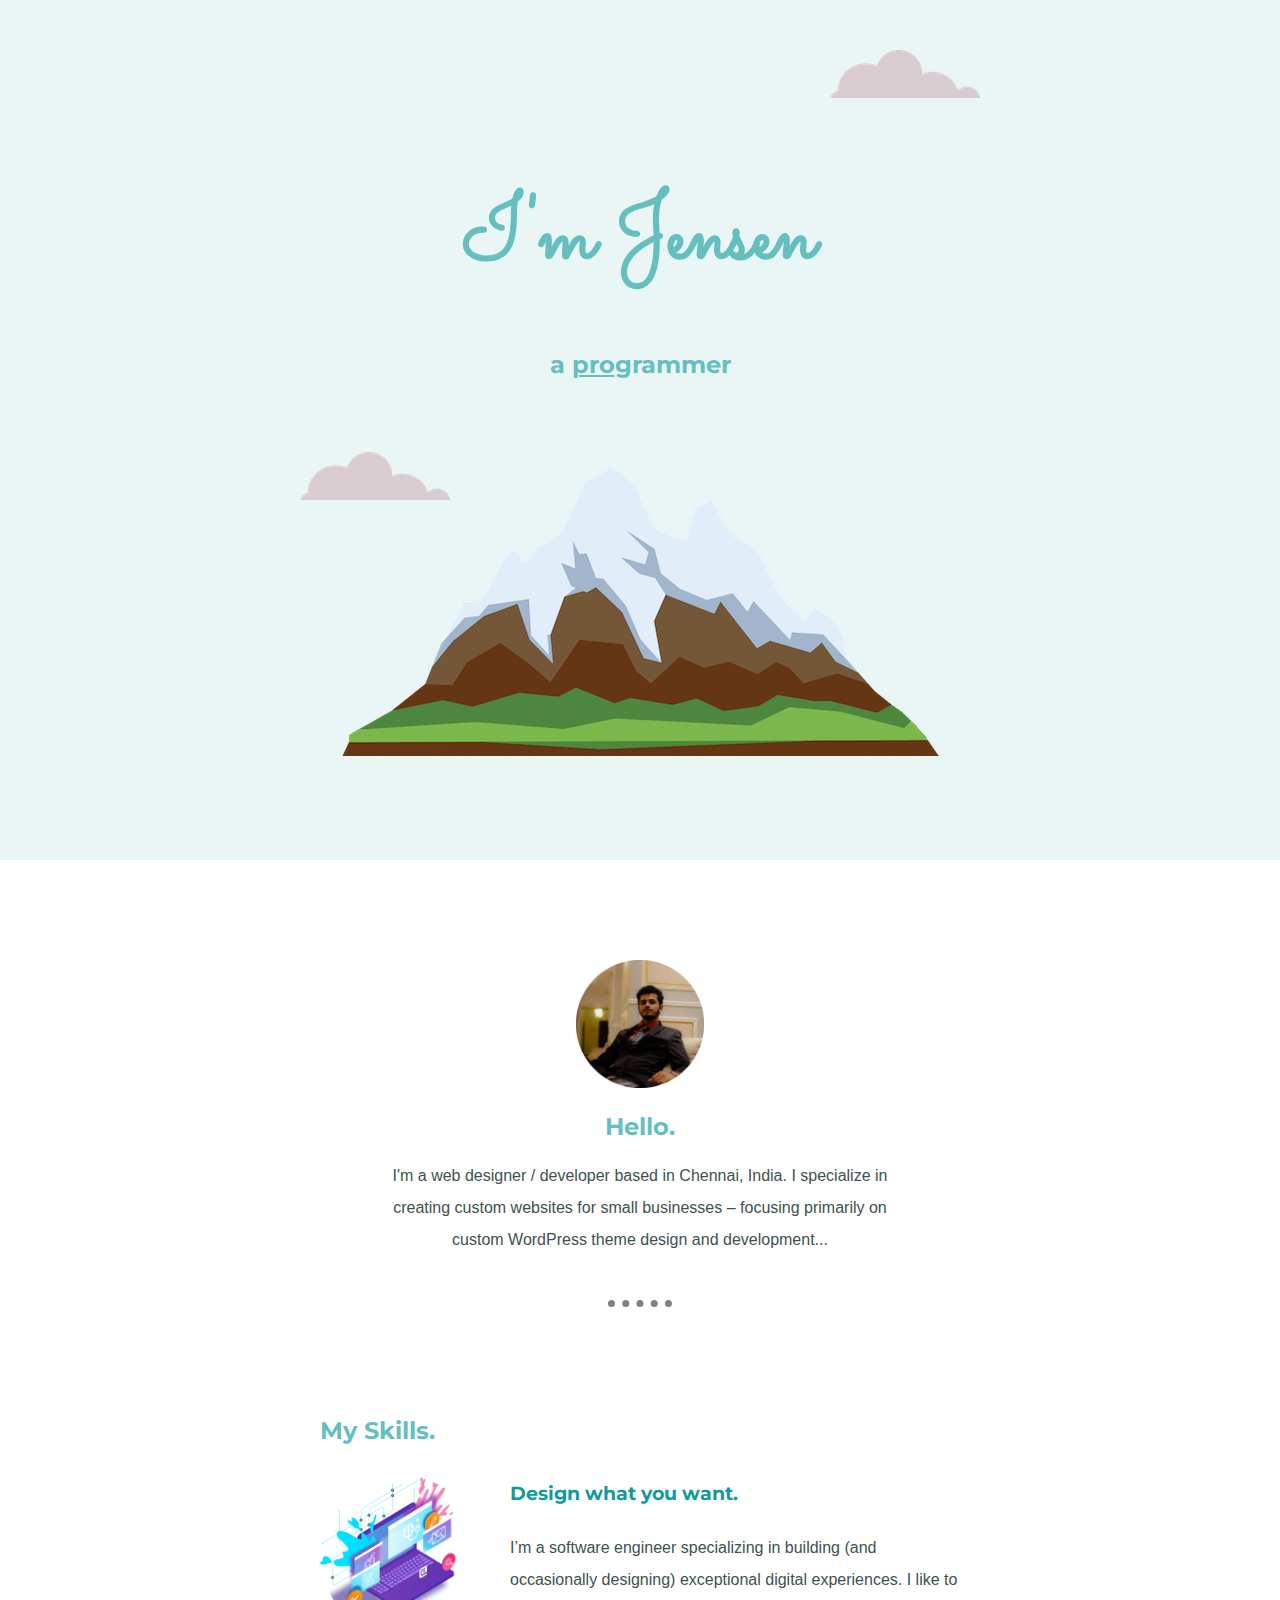
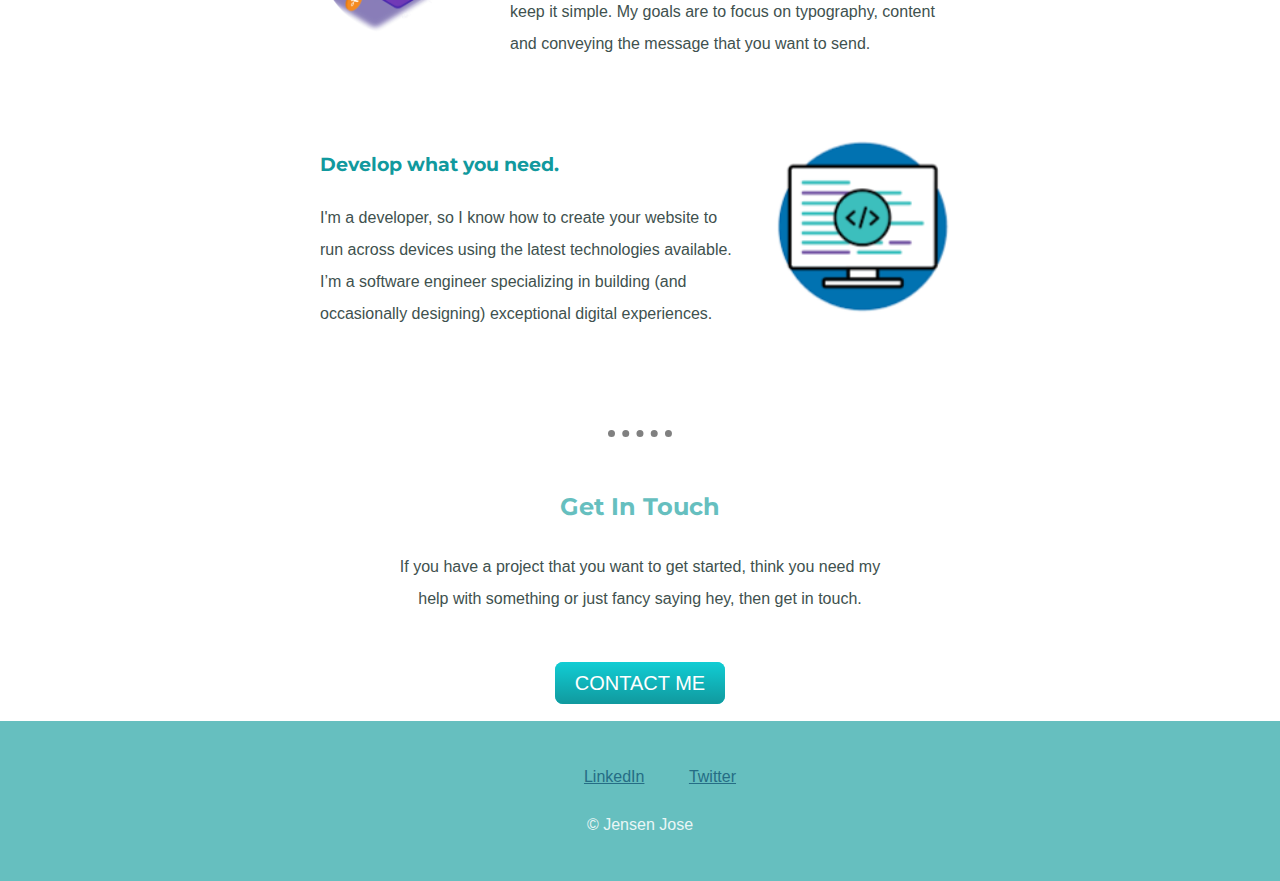
<file: index.html>
<!DOCTYPE html>
<html lang="en">
<head>
    <meta charset="UTF-8">
    <title>Jensen</title>
    <link rel="stylesheet" href="styles.css">
    <link rel="icon" href="favicon.ico">
    <link rel="preconnect" href="https://fonts.googleapis.com">
    <link rel="preconnect" href="https://fonts.gstatic.com" crossorigin>
    <link href="https://fonts.googleapis.com/css2?family=Merriweather&family=Montserrat&family=Sacramento&display=swap" rel="stylesheet">
</head>
<body>
    <div class="top-container">
        <img class ="top-cloud" src="cloud.png" alt="cloud-image">
        <h1>I'm Jensen</h1>
        <h2 class="prog">a <span class="pro">pro</span>grammer</h2>
        <img class ="bottom-cloud" src="cloud.png" alt="cloud-image">
        <img src="mountain.png" alt="mountain-image">
    </div>

    <div class="middle-container">
        <div class="profile">
          <img class="pic" src="jensen.png" alt="Profile picture">
          <h2>Hello.</h2> 
          <p class="text">I'm a web designer / developer based in Chennai, India. I specialize in creating custom websites for small businesses – focusing primarily on custom WordPress theme design and development...</p>
        </div>
        <hr>
        <div class="skills">
          <h2>My Skills.</h2>
          <div class="skill">
            <img class="design" src="design.png" alt="design">
            <h3>Design what you want.</h3>
            <p>I’m a software engineer specializing in building (and occasionally designing) exceptional digital experiences. I like to keep it simple. My goals are to focus on typography, content and conveying the message that you want to send.</p>
          </div><br>
          <div class="skill-row">
            <img class="web" src="web.png" alt="skill">
            <h3>Develop what you need.</h3>
            <p>I'm a developer, so I know how to create your website to run across devices using the latest technologies available. I’m a software engineer specializing in building (and occasionally designing) exceptional digital experiences.</p>
          </div>
        </div>
        <hr><br>
        <div class="contact-me">
          <h2>Get In Touch</h2>
          <p>If you have a project that you want to get started, think you need my help with something or just fancy saying hey, then get in touch.</p>
          <br><a class="btn" href="mailto:jensenjose101016@email.com">CONTACT ME</a>
        </div>
      </div><br>
      
      
      <div class="bottom-container">
        <a class="footer-link" href="https://www.linkedin.com/in/jensen-jose-945a3324b/">LinkedIn</a>
        <a class="footer-link" href="https://twitter.com/CJensenJose1">Twitter</a>
        <p class="name">© Jensen Jose</p>
      </div>
      
   
    
</body>
</html>
</file>
<file: styles.css>
body{
    margin: 0px;
    text-align: center;
    font-family: 'Roboto Condensed', sans-serif;
}

p{
    font-family: 'Oswald', sans-serif;
    color: #40514e
}

h1{
    margin: 50px auto 0 auto;
    font-family: 'Sacramento', cursive;
    font-size: 562%;
    line-height: 2;
    color: #66BFBF;
}

h2{
    font-family: 'Montserrat', sans-serif;
    color: #66BFBF;
    font-weight: bold;
}

h3{
    font-family: 'Montserrat', sans-serif;
    color: #11999E;
}

.top-cloud{
    position: absolute;
    right: 300px;
    top: 50px;
}

.bottom-cloud{
    position: absolute;
    left: 300px;
    bottom: 360px;
}

.pic{
    height: 25%;
    width: 25%;
    align-items: center;
}

.design{
    width: 25%;
    float: left;
    margin-right: 30px;
}

.web{
    width: 30%;
    float: right;
    margin-left: 30px;
}

.pro{
    text-decoration: underline;
}

.skills{
    width: 50%;
    margin: 100px auto 100px auto;
    text-align: left;
    line-height: 2;
    padding-top: 0px;
}

.skill-row{
    padding-top: 20px;
}

.profile{
    width: 40%;
    text-align: center;
    padding-left: 30%;
    padding-bottom: 20px;
}

.text{
    line-height: 2;
}

hr{
    width: 5%;
    height: 0px;
    border-style:none;
    border-top-style:dotted;
    border-color: grey;
    border-width: 7px;
}

.contact-me{
    padding-left: 30%;
    width: 40%;
    line-height: 2;
}

.bottom-container{
    background-color: #66BFBF;
    height: 80px;
    line-height: 2;
    padding: 40px;
}

.top-container{
    background-color: #EAF6F6;
    position: relative;
    padding: 100px;
}

.middle-container{
    background-color: white;
    padding-top: 100px;
}

.btn {
    background: #11cdd4;
    background-image: -webkit-linear-gradient(top, #11cdd4, #11999e);
    background-image: -moz-linear-gradient(top, #11cdd4, #11999e);
    background-image: -ms-linear-gradient(top, #11cdd4, #11999e);
    background-image: -o-linear-gradient(top, #11cdd4, #11999e);
    background-image: linear-gradient(to bottom, #11cdd4, #11999e);
    -webkit-border-radius: 8;
    -moz-border-radius: 8;
    border-radius: 8px;
    font-family: Arial;
    color: #ffffff;
    font-size: 20px;
    padding: 10px 20px 10px 20px;
    text-decoration: none;
  }
  
  .btn:hover {
    background: #30e3cb;
    background-image: -webkit-linear-gradient(top, #30e3cb, #2bc4ad);
    background-image: -moz-linear-gradient(top, #30e3cb, #2bc4ad);
    background-image: -ms-linear-gradient(top, #30e3cb, #2bc4ad);
    background-image: -o-linear-gradient(top, #30e3cb, #2bc4ad);
    background-image: linear-gradient(to bottom, #30e3cb, #2bc4ad);
    text-decoration: none;
  }

  .name{
    color: #EAF6F6;
  }

  .footer-link{
    color:#256D85;
    font-family: 'Roboto Condensed', sans-serif;
    margin-left: 40px;
    text-align: center;
    width: 33%;
}
</file>
